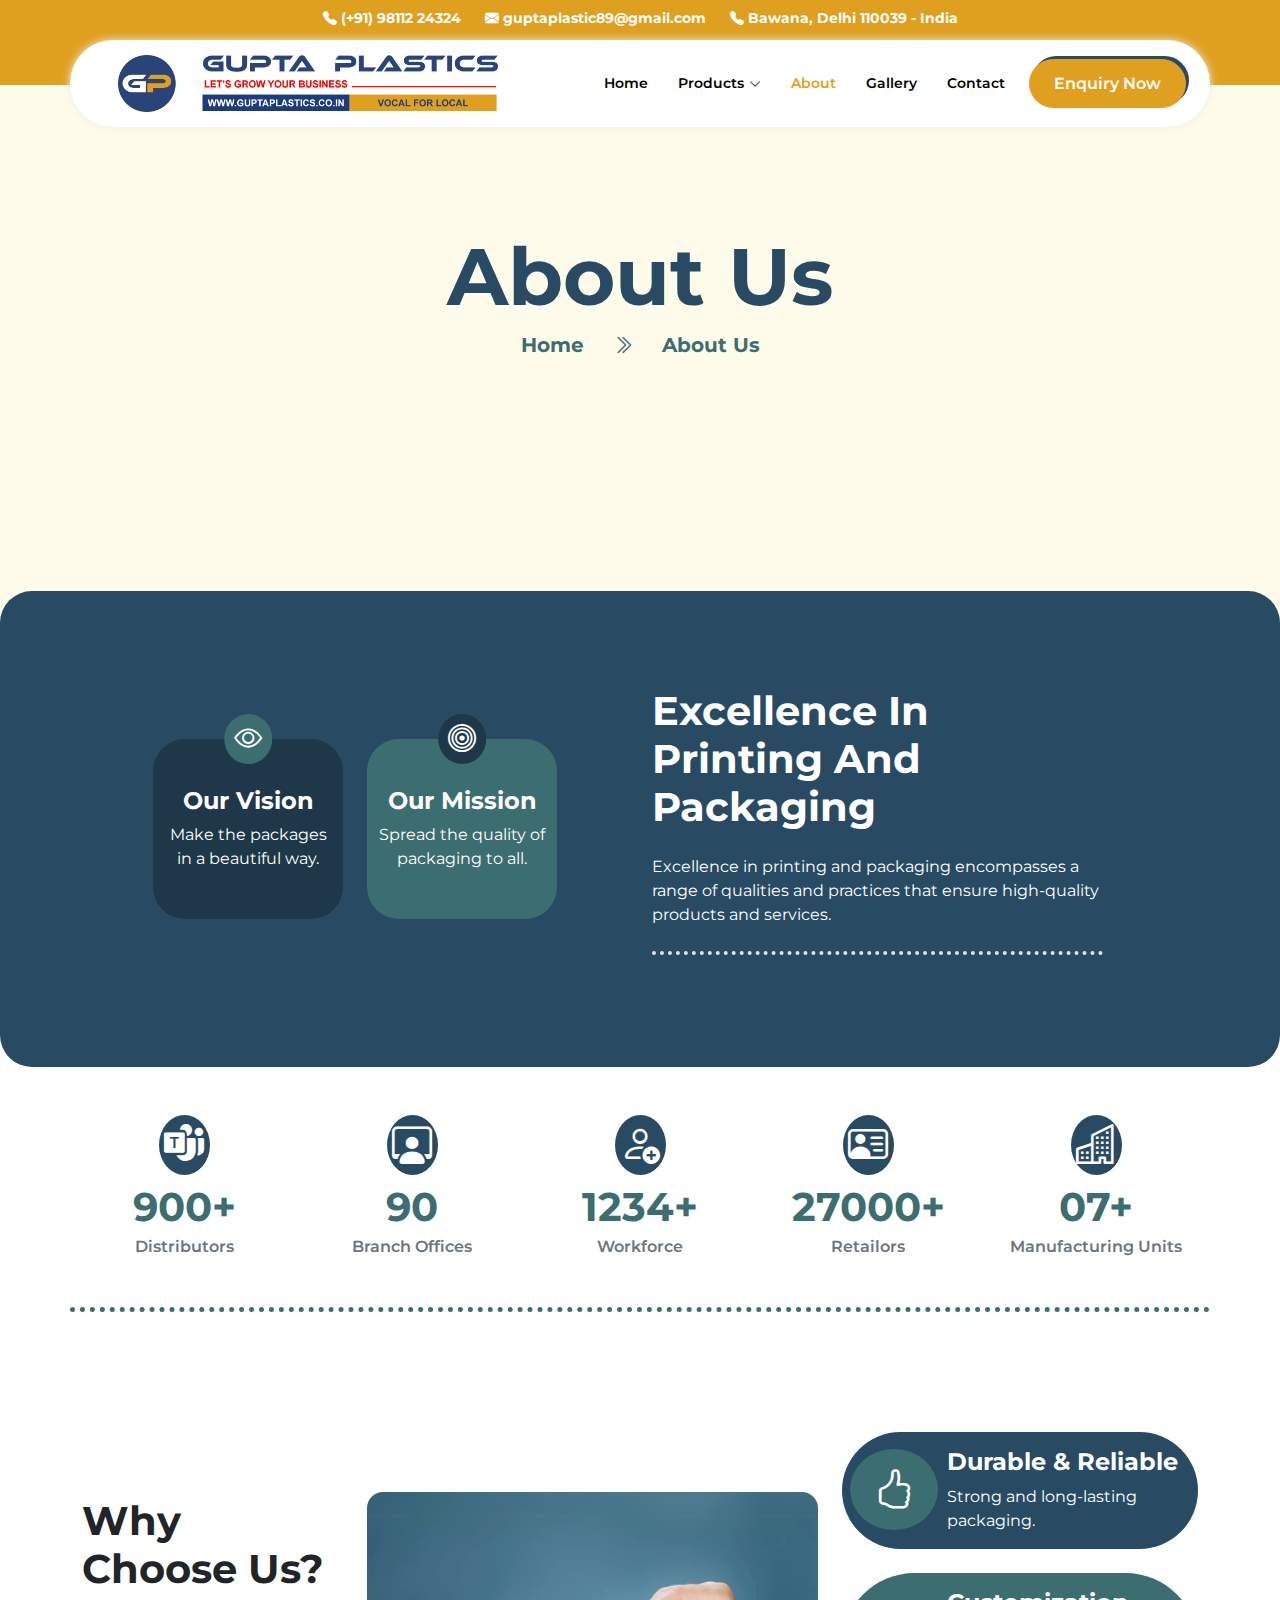
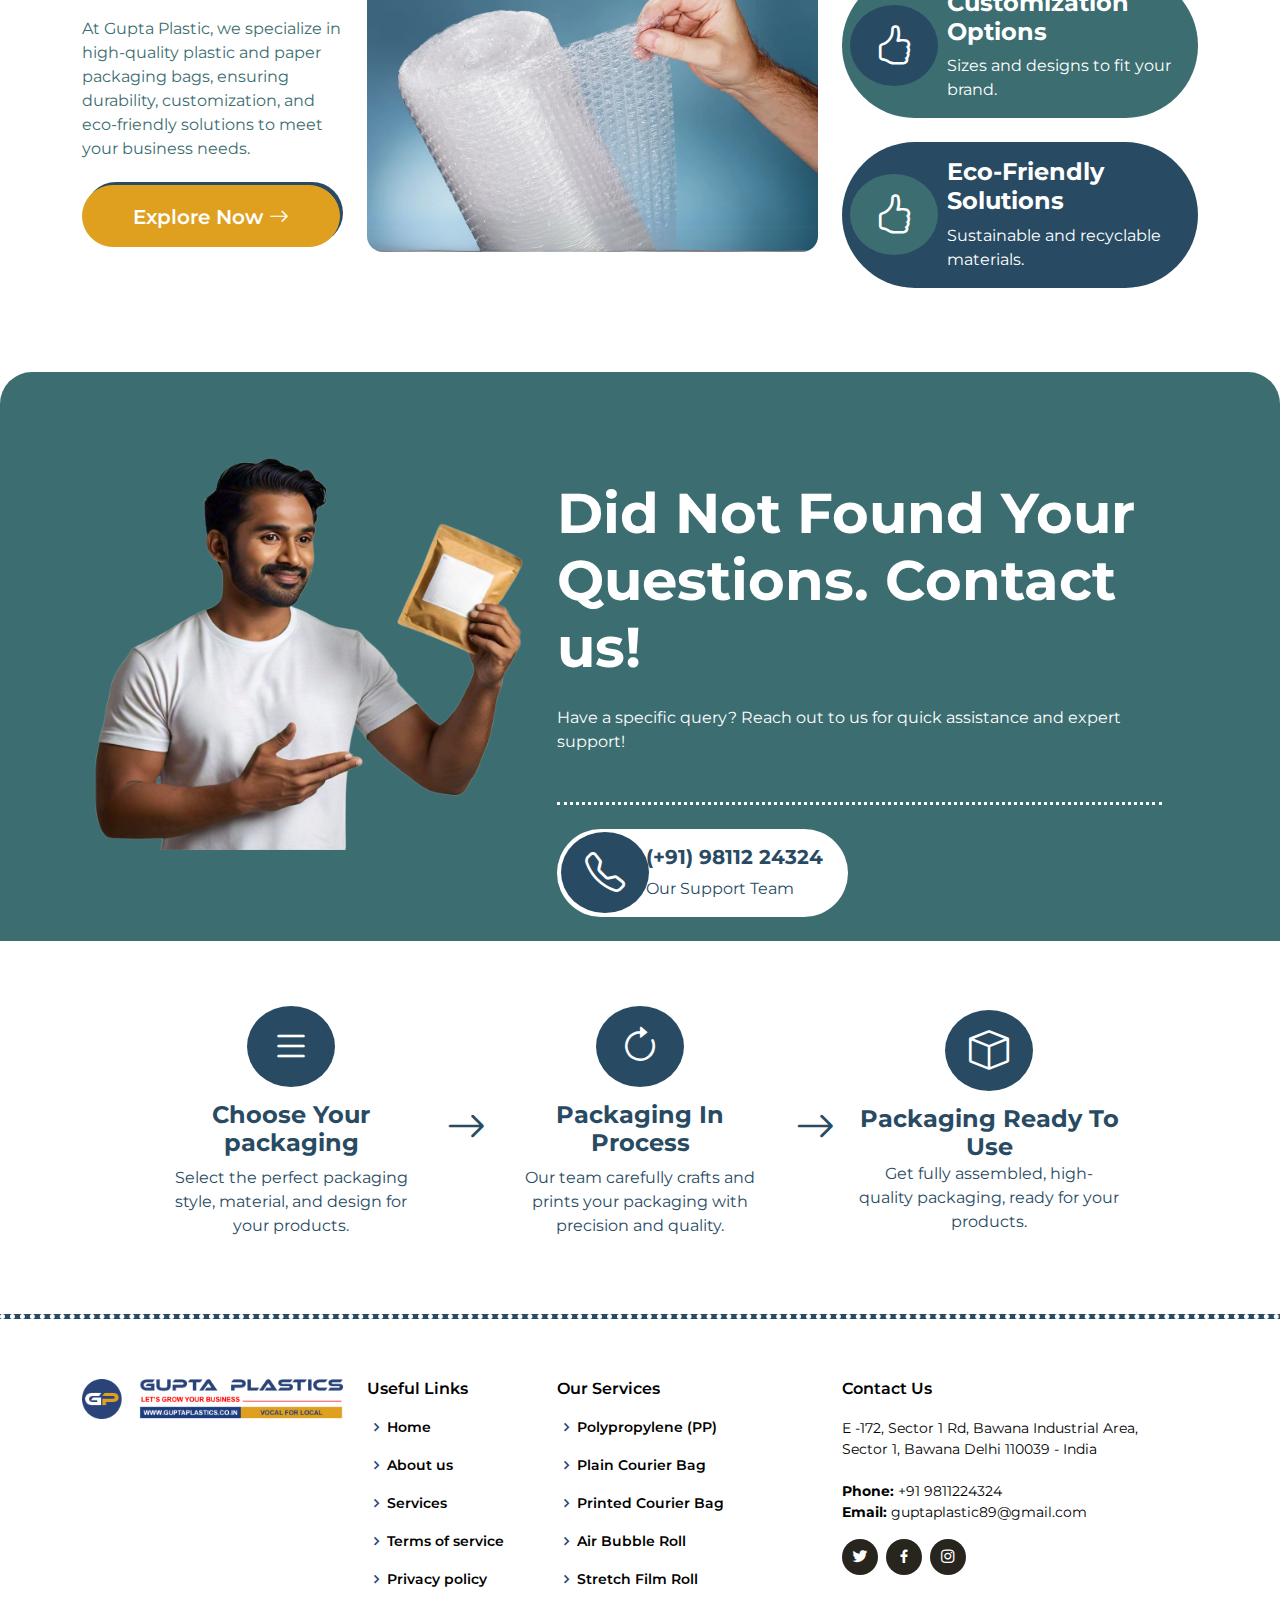
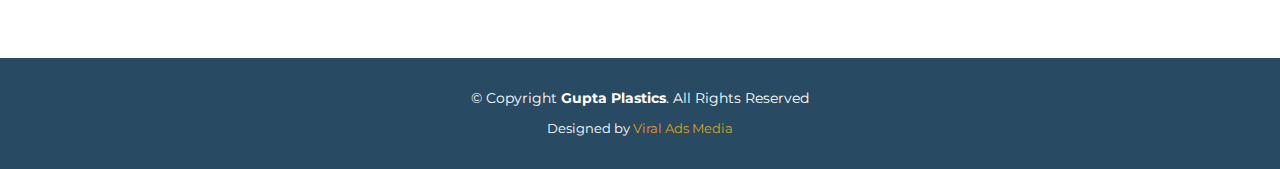
<file: about.html>
<!DOCTYPE html>
<html lang="en">

<head>
  <meta charset="utf-8">
  <meta content="width=device-width, initial-scale=1.0" name="viewport">

  <title>About - Gupta Plastics</title>
  <meta content="" name="description">
  <meta content="" name="keywords">

  <!-- Favicons -->
  <link href="assets/img/logo.png" rel="icon">
  <link href="assets/img/logo.png" rel="apple-touch-icon">

  <!-- Google Fonts -->
  <link rel="preconnect" href="https://fonts.googleapis.com">
<link rel="preconnect" href="https://fonts.gstatic.com" crossorigin>
<link href="https://fonts.googleapis.com/css2?family=Montserrat:ital,wght@0,100..900;1,100..900&display=swap" rel="stylesheet">

  <!-- Vendor CSS Files -->
  <link href="assets/vendor/animate.css/animate.min.css" rel="stylesheet">
  <link href="assets/vendor/aos/aos.css" rel="stylesheet">
  <link href="assets/vendor/bootstrap/css/bootstrap.min.css" rel="stylesheet">
  <link href="assets/vendor/bootstrap-icons/bootstrap-icons.css" rel="stylesheet">
  <link href="assets/vendor/boxicons/css/boxicons.min.css" rel="stylesheet">
  <link href="assets/vendor/glightbox/css/glightbox.min.css" rel="stylesheet">
  <link href="assets/vendor/swiper/swiper-bundle.min.css" rel="stylesheet">

  <!-- Template Main CSS File -->
  <link href="assets/css/style.css" rel="stylesheet">
</head>

<body>

  <!-- ======= Top Bar ======= -->
  <div id="topbar" class="row bg-web- primary pt-2 pb-5 w-100 justify-content-center">
    <div class="col-auto text-white fw-bold"><i class="bi bi-telephone-fill"></i> (+91) 98112 24324</div>
    <div class="col-auto text-white fw-bold"><i class="bi bi-envelope-fill"></i> guptaplastic89@gmail.com</div>
    <div class="col-auto d-md-block d-none text-white fw-bold"><i class="bi bi-telephone-fill"></i> Bawana, Delhi 110039 - India</div>
  </div>

  <!-- ======= Header ======                                                                                                                                                                                                                                                                                                                                                                                                                                                                                                                                                                                                                                                                                                                                                                                                                                                                                                                                                                                                                                                                                                                                                                                                                                                                                                                                                                                                                                                                                                                                                                                                                      = -->
  <header id="header" class="position-absolute w-100 start-50 translate-middle-x rounded-pill align-items-center container">
    <div class=" d-flex align-items-center justify-content-between">

      <!-- <h1 class="logo me-auto me-lg-0"><a href="index.html">Logo</a></h1> -->
      <!-- Uncomment below if you prefer to use an image logo -->
      <div class="col-md-4 col-8">
        <a href="index.html" class="logo ps-md-5 ps-3"><img src="assets/img/logo.png" alt="" class="img-fluid w-100"></a>
      </div>

      <nav id="navbar" class="navbar ms-auto">
        <ul>
          <li><a class="fw-semibold nav-link scrollto " href="index.html">Home</a></li>
          <li class="dropdown"><a href="#" class="fw-semibold"><span>Products</span> <i class="bi bi-chevron-down"></i></a>
            <ul>
              <li><a class="fw-semibold" href="polypropylene.html">Polypropylene (PP)</a></li>
              <li class="dropdown"><a href="plan-courier-bag.html" class="fw-semibold"><span>Plan Courier Bag</span> 
                <!-- <i class="bi bi-chevron-right"></i> -->
              </a>
                <!-- <ul>
                  <li><a class="fw-semibold" href="#">Linear Low Density Polypropylene (LLDPE)</a></li>
                  <li><a class="fw-semibold" href="#">Plan Courier Bag</a></li>
                  <li><a class="fw-semibold" href="#">Printed Courier Bag</a></li>
                </ul> -->
              </li>
              <li><a class="fw-semibold" href="high-density-polythene.html">High Density Polythene (HDPE)</a></li>
              <li><a class="fw-semibold" href="three-layer-polyster-pouches.html">3 Layer Polyster Pouches</a></li>
              <li><a class="fw-semibold" href="two-layer-polyster-pouches.html">2 Layer Polyster Pouches</a></li>
              <li><a class="fw-semibold" href="stretch-film.html">Stretch Film</a></li>
              <li><a class="fw-semibold" href="bopp.html">Biaxially Oriented Polyropylene (BOPP)</a></li>
              <li><a class="fw-semibold" href="bopp-bag.html">BOPP Bag</a></li>
              <li><a class="fw-semibold" href="ldpe-bag.html">LDPE Bag</a></li>
              <li><a class="fw-semibold" href="air-bubble-roll.html">Air Bubble Roll</a></li>
              <li><a class="fw-semibold" href="stretch-film -roll.html">Stretch Film Roll</a></li>
              <li><a class="fw-semibold" href="pp-bag.html">PP Bag</a></li>
              <li><a class="fw-semibold" href="polyster-pouches.html">Polyster Pouches</a></li>
              <li><a class="fw-semibold" href="bubble-pouches.html">Bubble Pouches</a></li>
              <li><a class="fw-semibold" href="courier-bag.html">Courier Bag</a></li> 
            </ul>
          </li>
          <li><a class="fw-semibold nav-link scrollto active" href="about.html">About</a></li>
          <!-- <li><a class="fw-semibold nav-link scrollto" href="updates.html">Latest Updates</a></li> -->
          <li><a class="fw-semibold nav-link scrollto" href="gallery.html">Gallery</a></li>
          <li><a class="fw-semibold nav-link scrollto" href="contact.html">Contact</a></li>
        </ul>
        <i class="bi bi-list mobile-nav-toggle me-3"></i>
      </nav><!-- .navbar -->
      <a class="btn-web d-md-block d-none py-3 px-4 mx-4 text-white" href="https://api.whatsapp.com/send/?phone=9811224324&text&type=phone_number&app_absent=0">Enquiry Now</a>

    </div>
  </header><!-- End Header -->


  <!-- About section -->
  <section class="breadcrumb py-5">
      <div class="container py-5">
        <div class="row gy-3">
          <div class="col-12 py-5 text-center">
            <h1 class="display-1 fw-bolder text-web-tertiary">About Us</h1>
            <h5>
              <a href="index.html" class="px-md-4  px-1 text-web-theme fw-bold">Home</a>
              <i class="bi bi-chevron-double-right text-web-theme"></i>
              <a href="about.html" class="px-md-4 px-1 text-web-theme fw-bold">About Us</a>
            </h5>
          </div>
        </div>
      </div>
  </section>

  <!-- our vision section -->
  <section class="vision py-5 rounded-5 bg-web-tertiary">
    <div class="container py-md-5 py-4">
      <div class="row gy-3 align-items-center">
        <div class="col-md-6 order-lg-1 order-2">
          <div class="row gy-3 gap-md-4 gap-5 justify-content-center">
            <div class="col-md-4 col-10 rounded-5 card bg-opacity-25 border-0 text-center py-5">
              <i class="bi fs-3 text-white position-absolute start-50 bg-web-theme rounded-circle w-25 py-md-1 py-3  translate-middle top-0 bi-eye"></i>
              <h4 class="fw-bolder text-white">Our Vision</h4>
              <p class="mb-0 text-white">Make the packages in a beautiful way.</p>
            </div>
            <div class="col-md-4 col-10 rounded-5 card bg-web-theme border-0 text-center py-5">
              <i class="bi fs-3 text-white position-absolute start-50 bg-opacity-25 rounded-circle w-25 py-md-1 py-3 translate-middle top-0 bi-bullseye"></i>
              <h4 class="fw-bolder text-white">Our Mission</h4>
              <p class="mb-0 text-white">Spread the quality of packaging to all.</p>
            </div>
          </div>
        </div>
        <div class="col-md-5 order-lg-2 order-1 mb-md-0 mb-5">
          <h1 class="fw-bolder mb-md-4 mb-3 text-white">Excellence In Printing And Packaging</h2>
          <p style="border-bottom-style: dotted!important;" class="text-white border-bottom pb-4 border-4">Excellence in printing and packaging encompasses a range of qualities and practices that ensure high-quality products and services.</h2>
        </div>
      </div>
    </div>
  </section>

  <!-- precounter -->
   <section class="pt-5">
    <div class="container">
      <div class="row pb-5 gy-3 border-bottom dotted border-web-theme border-5 row-cols-md-5 row-cols-2">
        <div class="col">
          <div class="card text-center border-0">
            <i class="bi fs-1 mb-2 text-white py-md-0 py-2 bg-web-tertiary col-md-3 col-6 mx-auto rounded-circle bi-microsoft-teams"></i>
            <h1 class="card-title mb-1 fw-bolder text-web-theme">900+</h1>
            <p class="card-text text-secondary fw-semibold">Distributors</p>
          </div>
        </div>
        <div class="col">
          <div class="card text-center border-0">
            <i class="bi fs-1 mb-2 text-white py-md-0 py-2 bg-web-tertiary col-md-3 col-6 mx-auto rounded-circle bi-person-workspace"></i>
            <h1 class="card-title mb-1 fw-bolder text-web-theme">90</h1>
            <p class="card-text text-secondary fw-semibold">Branch Offices</p>
          </div>
        </div>
        <div class="col">
          <div class="card text-center border-0">
            <i class="bi fs-1 mb-2 text-white py-md-0 py-2 bg-web-tertiary col-md-3 col-6 mx-auto rounded-circle bi-person-add"></i>
            <h1 class="card-title mb-1 fw-bolder text-web-theme">1234+</h1>
            <p class="card-text text-secondary fw-semibold">Workforce</p>
          </div>
        </div>
        <div class="col">
          <div class="card text-center border-0">
            <i class="bi fs-1 mb-2 text-white py-md-0 py-2 bg-web-tertiary col-md-3 col-6 mx-auto rounded-circle bi-person-vcard"></i>
            <h1 class="card-title mb-1 fw-bolder text-web-theme">27000+</h1>
            <p class="card-text text-secondary fw-semibold">Retailors</p>
          </div>
        </div>
        <div class="col mx-auto">
          <div class="card text-center border-0">
            <i class="bi fs-1 mb-2 text-white py-md-0 py-2 bg-web-tertiary col-md-3 col-6 mx-auto rounded-circle bi-buildings"></i>
            <h1 class="card-title mb-1 fw-bolder text-web-theme">07+</h1>
            <p class="card-text text-secondary fw-semibold">Manufacturing Units</p>
          </div>
        </div>
      </div>
    </div>
   </section>

     <!-- why choose us section -->
     <section class="choose rounded-bottom">
      <div class="container">
        <div class="row gy-3 align-items-center">
          <div class="col-md-3">
            <h1 class="fw-bolder">Why <br> Choose Us?</h1>
            <p class="my-4 text-web-theme">At Gupta Plastic, we specialize in high-quality plastic and paper packaging bags, ensuring durability, customization, and eco-friendly solutions to meet your business needs.</p>
            <button class="btn-web fs-5 mb-md-0 mb-5"> Explore Now <i class="bi bi-arrow-right"></i></button>
          </div>
          <div class="col-md-5 mx-md-0 mx-2 position-relative  rounded-5">
            <img class="img-fluid w-100 rounded-4" src="assets/img/guptaabout.png" alt="img">
          </div>
          <div class="col-md-4 d-md-block d-none">
            <div class="card border-0 bg-web-tertiary rounded-pill mb-4">
              <div class="row g-0 align-items-center">
                <div class="col-md-3">
                  <i class="bi fs-1 py-3 ms-2 text-white px-4 rounded-circle bg-web-theme bi-hand-thumbs-up"></i>
                </div>
                <div class="col-md-9">
                  <div class="card-body text-white">
                    <h4 class="card-title fw-bolder">Durable & Reliable</h4>
                    <p class="card-text">
                      Strong and long-lasting packaging.
                    </p>
                  </div>
                </div>
              </div>
            </div>
            <div class="card border-0 bg-web-theme rounded-pill mb-4">
              <div class="row g-0 align-items-center">
                <div class="col-md-3">
                  <i class="bi fs-1 py-3 ms-2 text-white px-4 rounded-circle bg-web-tertiary bi-hand-thumbs-up"></i>
                </div>
                <div class="col-md-9">
                  <div class="card-body text-white">
                    <h4 class="card-title fw-bolder">Customization Options</h4>
                    <p class="card-text">
                      Sizes and designs to fit your brand.
                    </p>
                  </div>
                </div>
              </div>
            </div>
            <div class="card border-0 bg-web-tertiary rounded-pill mb-4">
              <div class="row g-0 align-items-center">
                <div class="col-md-3">
                  <i class="bi fs-1 py-3 ms-2 text-white px-4 rounded-circle bg-web-theme bi-hand-thumbs-up"></i>
                </div>
                <div class="col-md-9">
                  <div class="card-body text-white">
                    <h4 class="card-title fw-bolder">Eco-Friendly Solutions</h4>
                    <p class="card-text">
                      Sustainable and recyclable materials.
                    </p>
                  </div>
                </div>
              </div>
            </div>
          </div>
        </div>
      </div>
     </section>
     <!-- End choose us section -->

   <section class="cta bg-web-theme rounded-top-5 pb-0">
    <div class="container">
      <div class="row gy-3">
        <div class="col-md-5 order-lg-1 order-2">
          <img class="img-fluid" src="assets/img/0. Gupta Plastic.png" alt="">
        </div>
        <div class="pe-5 col-md-7 order-lg-2 order-1 text-white pt-md-5">
          <h2 class="fw-bolder mb-md-4 mb-3 display-4">Did Not Found Your Questions. Contact us!</h2>
          <p class="dotted pb-md-5 pb-4">Have a specific query? Reach out to us for quick assistance and expert support!</h2>
          <div class="row mt-4 d-md-block d-none gy-3">
            <div class="col-md-6">
              <div class="card border-0 bg-web-white rounded-pill mb-4">
                <div class="row g-0 align-items-center">
                  <div class="col-md-3">
                    <i class="bi fs-1 py-3 ms-1 text-white px-4 rounded-circle bg-web-tertiary bi-telephone"></i>
                  </div>
                  <div class="col-md-9">
                    <div class="card-body text-web-tertiary">
                      <h5 class="card-title fw-bolder">(+91) 98112 24324</h5>
                      <p class="card-text">
                        Our Support Team
                      </p>
                    </div>
                  </div>
                </div>
              </div>
            </div>
          </div>
          </div>
      </div>
    </div>
   </section>

   <!-- Feature section -->
   <section>
      <div class="container">
        <div class="row gy-3 align-items-center"> 
          <div class="col-md-3 ms-auto">
            <div class="card bg-transparent border-0 text-center">
              <div class="card-body px-0 text-web-tertiary">
                <i class="bi bg-web-tertiary text-white rounded-circle px-4 py-3 fs-1 bi-list"></i>
                <h4 class="card-title fw-bolder mt-4">Choose Your packaging</h4>
                <p class="card-text">Select the perfect packaging style, material, and design for your products.</p>
              </div>
            </div>
          </div>
          <div class="col-md-auto">
            <i class="bi bi-arrow-right fs-1 text-web-tertiary"></i>
          </div>
          <div class="col-md-3">
            <div class="card bg-transparent border-0 text-center">
              <div class="card-body px-0 text-web-tertiary">
                <i class="bi bg-web-tertiary text-white rounded-circle px-4 py-3 fs-1 bi-arrow-clockwise"></i>
                <h4 class="card-title fw-bolder mt-4">Packaging In Process</h4>
                <p class="card-text">Our team carefully crafts and prints your packaging with precision and quality.</p>
              </div>
            </div>
          </div>
          <div class="col-md-auto">
            <i class="bi bi-arrow-right fs-1 text-web-tertiary"></i>
          </div>
          <div class="col-md-3 me-auto">
            <div class="  bg-transparent border-0 text-center">
              <div class="card-body px-0 text-web-tertiary">
                <i class="bi bg-web-tertiary text-white rounded-circle px-4 py-3 fs-1 bi-box"></i>
                <h4 class="card-title fw-bolder mt-4">Packaging Ready To Use</h4>
                <p class="card-text">Get fully assembled, high-quality packaging, ready for your products.</p>
              </div>
            </div>
          </div>
        </div>
      </div>
   </section>
  <!-- ======= Footer ======= -->
  <footer id="footer">
    <div class="footer-top">
      <div class="container">
        <div class="row">

          <div class="col-lg-3 col-md-6">
            <div class="footer-info">
              <img src="assets/img/logo.png" class="img-fluid" alt="">
              
            </div>
          </div>

          <div class="col-lg-2 col-md-6 footer-links">
            <h4>Useful Links</h4>
            <ul>
              <li><i class="bx bx-chevron-right"></i> <a href="#">Home</a></li>
              <li><i class="bx bx-chevron-right"></i> <a href="#">About us</a></li>
              <li><i class="bx bx-chevron-right"></i> <a href="#">Services</a></li>
              <li><i class="bx bx-chevron-right"></i> <a href="#">Terms of service</a></li>
              <li><i class="bx bx-chevron-right"></i> <a href="#">Privacy policy</a></li>
            </ul>
          </div>

          <div class="col-lg-3 col-md-6 footer-links">
            <h4>Our Services</h4>
            <ul>
              <li><i class="bx bx-chevron-right"></i> <a href="#">Polypropylene (PP)</a></li>
              <li><i class="bx bx-chevron-right"></i> <a href="#">Plain Courier Bag</a></li>
              <li><i class="bx bx-chevron-right"></i> <a href="#">Printed Courier Bag</a></li>
              <li><i class="bx bx-chevron-right"></i> <a href="#">Air Bubble Roll</a></li>
              <li><i class="bx bx-chevron-right"></i> <a href="#"> Stretch Film Roll</a></li>
            </ul>
          </div>

          <div class="col-lg-4 col-md-6 footer-newsletter">
            <h4>Contact Us</h4>
            <p class="text-black">
              
              E -172, Sector 1 Rd, Bawana Industrial Area,<br> Sector 1, Bawana Delhi 110039 - India<br><br>
              <strong>Phone:</strong> +91 9811224324<br>
              <strong>Email:</strong> guptaplastic89@gmail.com<br>
            </p>
            <div class="social-links mt-3">
              <a href="#" class="twitter"><i class="bx bxl-twitter"></i></a>
              <a href="#" class="facebook"><i class="bx bxl-facebook"></i></a>
              <a href="#" class="instagram"><i class="bx bxl-instagram"></i></a>
              <!-- <a href="#" class="google-plus"><i class="bx bxl-skype"></i></a>
              <a href="#" class="linkedin"><i class="bx bxl-linkedin"></i></a> -->
            </div>

          </div>

        </div>
      </div>
    </div>

    <div class="container">
      <div class="copyright">
        &copy; Copyright <strong><span>Gupta Plastics</span></strong>. All Rights Reserved
      </div>
      <div class="credits">
        Designed by <a href="https://viraladsmedia.com/">Viral Ads Media </a>
      </div>
    </div>
  </footer>
  <!-- End Footer -->

  <div id="preloader"></div>
  <a href="#" class="back-to-top d-flex align-items-center justify-content-center"><i class="bi bi-arrow-up-short"></i></a>

  <!-- Vendor JS Files -->
  <script src="assets/vendor/aos/aos.js"></script>
  <script src="assets/vendor/bootstrap/js/bootstrap.bundle.min.js"></script>
  <script src="assets/vendor/glightbox/js/glightbox.min.js"></script>
  <script src="assets/vendor/isotope-layout/isotope.pkgd.min.js"></script>
  <script src="assets/vendor/swiper/swiper-bundle.min.js"></script>
  <script src="assets/vendor/php-email-form/validate.js"></script>

  <!-- Template Main JS File -->
  <script src="assets/js/main.js"></script>

</body>

</html>
</file>
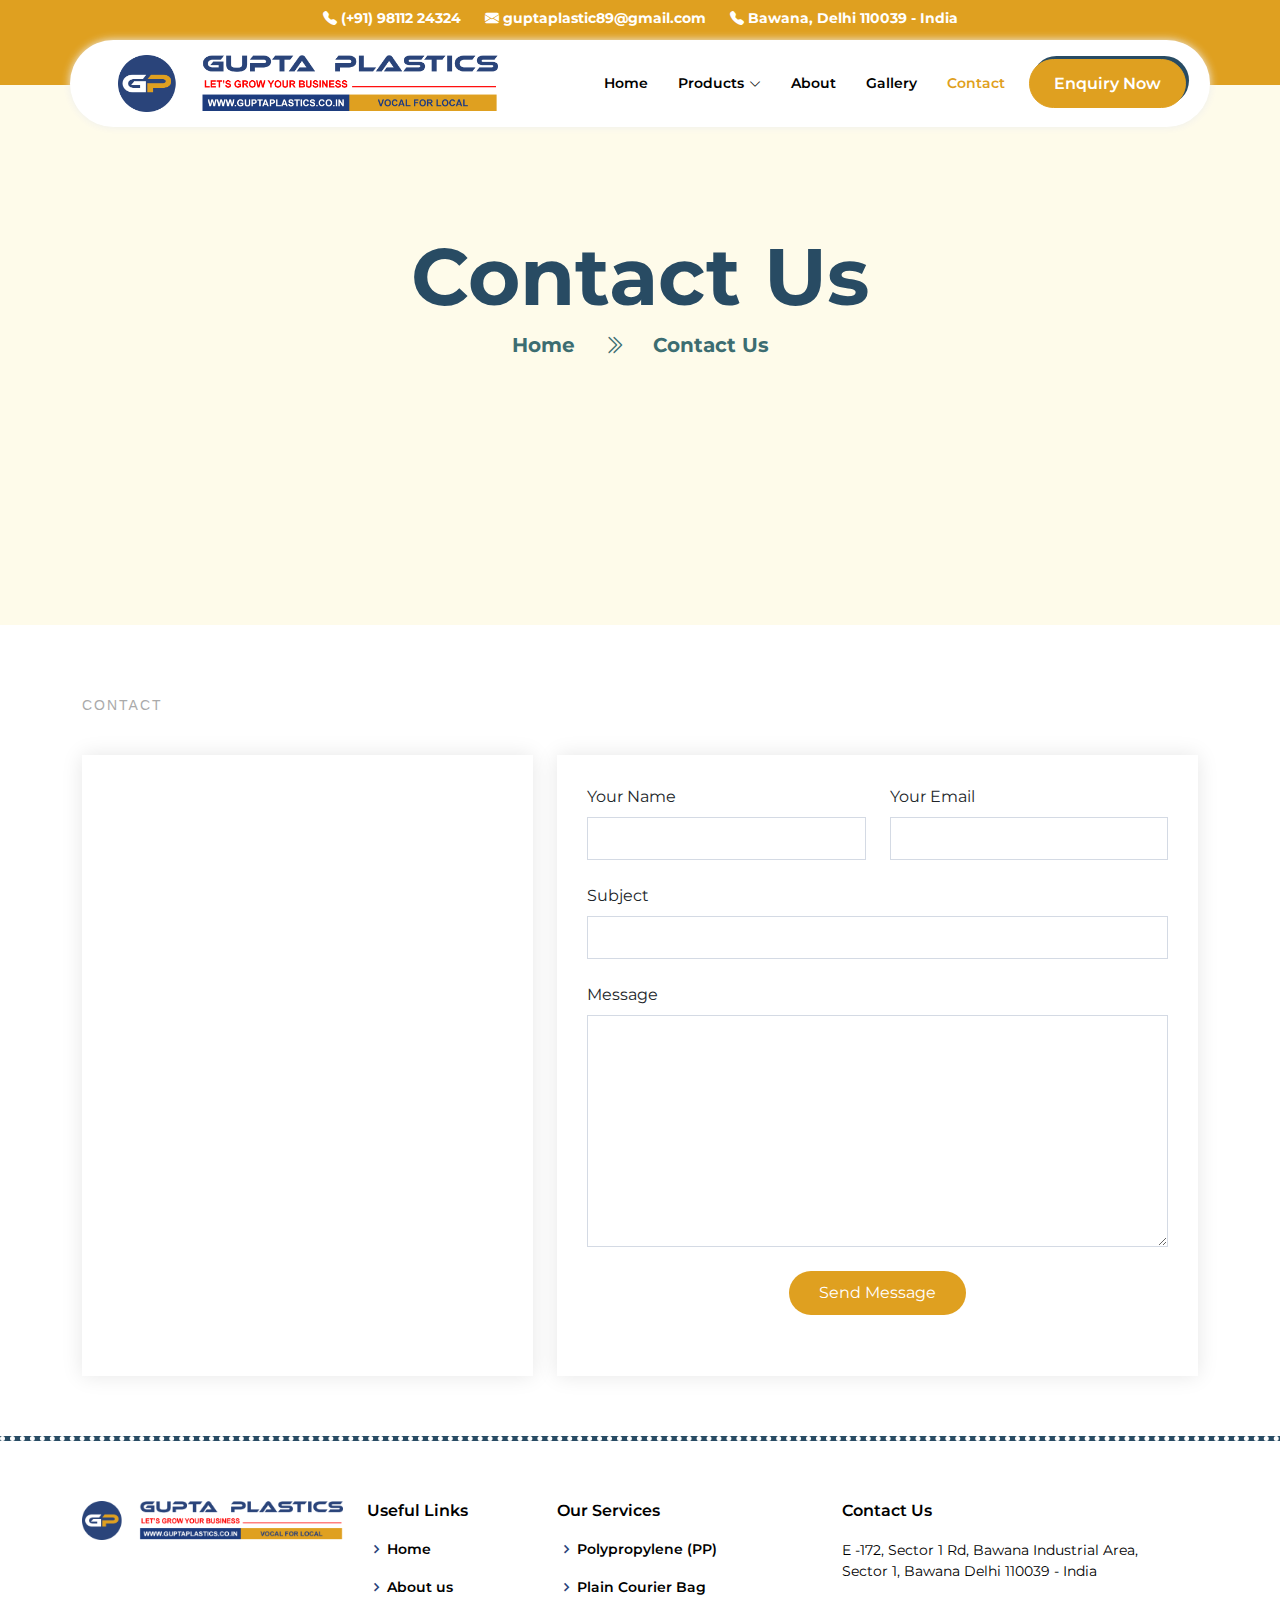
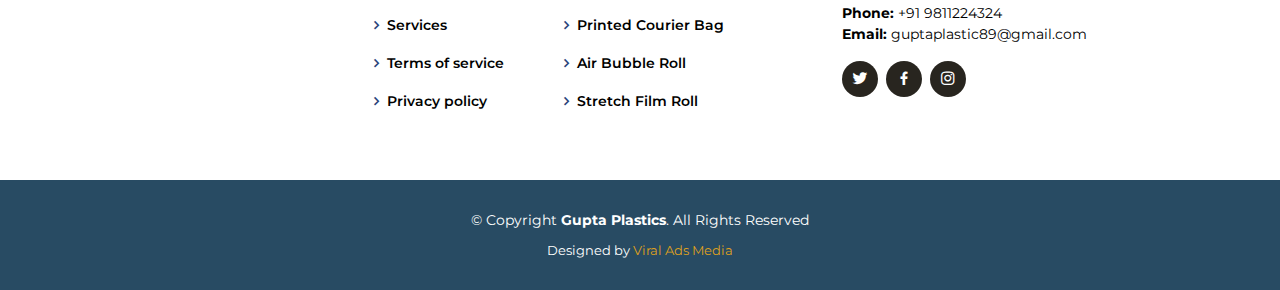
<file: contact.html>
<!DOCTYPE html>
<html lang="en">

<head>
  <meta charset="utf-8">
  <meta content="width=device-width, initial-scale=1.0" name="viewport">

  <title>Contact - Gupta Plastics</title>
  <meta content="" name="description">
  <meta content="" name="keywords">

  <!-- Favicons -->
  <link href="assets/img/logo.png" rel="icon">
  <link href="assets/img/logo.png" rel="apple-touch-icon">

  <!-- Google Fonts -->
  <link rel="preconnect" href="https://fonts.googleapis.com">
<link rel="preconnect" href="https://fonts.gstatic.com" crossorigin>
<link href="https://fonts.googleapis.com/css2?family=Montserrat:ital,wght@0,100..900;1,100..900&display=swap" rel="stylesheet">

  <!-- Vendor CSS Files -->
  <link href="assets/vendor/animate.css/animate.min.css" rel="stylesheet">
  <link href="assets/vendor/aos/aos.css" rel="stylesheet">
  <link href="assets/vendor/bootstrap/css/bootstrap.min.css" rel="stylesheet">
  <link href="assets/vendor/bootstrap-icons/bootstrap-icons.css" rel="stylesheet">
  <link href="assets/vendor/boxicons/css/boxicons.min.css" rel="stylesheet">
  <link href="assets/vendor/glightbox/css/glightbox.min.css" rel="stylesheet">
  <link href="assets/vendor/swiper/swiper-bundle.min.css" rel="stylesheet">

  <!-- Template Main CSS File -->
  <link href="assets/css/style.css" rel="stylesheet">
</head>

<body>

  <!-- ======= Top Bar ======= -->
  <div id="topbar" class="row bg-web- primary pt-2 pb-5 w-100 justify-content-center">
    <div class="col-auto text-white fw-bold"><i class="bi bi-telephone-fill"></i> (+91) 98112 24324</div>
    <div class="col-auto text-white fw-bold"><i class="bi bi-envelope-fill"></i> guptaplastic89@gmail.com</div>
    <div class="col-auto d-md-block d-none text-white fw-bold"><i class="bi bi-telephone-fill"></i> Bawana, Delhi 110039 - India</div>
  </div>

  <!-- ======= Header ======                                                                                                                                                                                                                                                                                                                                                                                                                                                                                                                                                                                                                                                                                                                                                                                                                                                                                                                                                                                                                                                                                                                                                                                                                                                                                                                                                                                                                                                                                                                                                                                                                      = -->
  <header id="header" class="position-absolute w-100 start-50 translate-middle-x rounded-pill align-items-center container">
    <div class=" d-flex align-items-center justify-content-between">

      <!-- <h1 class="logo me-auto me-lg-0"><a href="index.html">Logo</a></h1> -->
      <!-- Uncomment below if you prefer to use an image logo -->
      <div class="col-md-4 col-8">
        <a href="index.html" class="logo ps-md-5 ps-3"><img src="assets/img/logo.png" alt="" class="img-fluid w-100"></a>
      </div>

      <nav id="navbar" class="navbar ms-auto">
        <ul>
          <li><a class="fw-semibold nav-link scrollto " href="index.html">Home</a></li>
          <li class="dropdown"><a href="#" class="fw-semibold"><span>Products</span> <i class="bi bi-chevron-down"></i></a>
            <ul>
              <li><a class="fw-semibold" href="polypropylene.html">Polypropylene (PP)</a></li>
              <li class="dropdown"><a href="plan-courier-bag.html" class="fw-semibold"><span>Plan Courier Bag</span> 
                <!-- <i class="bi bi-chevron-right"></i> -->
              </a>
                <!-- <ul>
                  <li><a class="fw-semibold" href="#">Linear Low Density Polypropylene (LLDPE)</a></li>
                  <li><a class="fw-semibold" href="#">Plan Courier Bag</a></li>
                  <li><a class="fw-semibold" href="#">Printed Courier Bag</a></li>
                </ul> -->
              </li>
              <li><a class="fw-semibold" href="high-density-polythene.html">High Density Polythene (HDPE)</a></li>
              <li><a class="fw-semibold" href="three-layer-polyster-pouches.html">3 Layer Polyster Pouches</a></li>
              <li><a class="fw-semibold" href="two-layer-polyster-pouches.html">2 Layer Polyster Pouches</a></li>
              <li><a class="fw-semibold" href="stretch-film.html">Stretch Film</a></li>
              <li><a class="fw-semibold" href="bopp.html">Biaxially Oriented Polyropylene (BOPP)</a></li>
              <li><a class="fw-semibold" href="bopp-bag.html">BOPP Bag</a></li>
              <li><a class="fw-semibold" href="ldpe-bag.html">LDPE Bag</a></li>
              <li><a class="fw-semibold" href="air-bubble-roll.html">Air Bubble Roll</a></li>
              <li><a class="fw-semibold" href="stretch-film -roll.html">Stretch Film Roll</a></li>
              <li><a class="fw-semibold" href="pp-bag.html">PP Bag</a></li>
              <li><a class="fw-semibold" href="polyster-pouches.html">Polyster Pouches</a></li>
              <li><a class="fw-semibold" href="bubble-pouches.html">Bubble Pouches</a></li>
              <li><a class="fw-semibold" href="courier-bag.html">Courier Bag</a></li> 
            </ul>
          </li>
          <li><a class="fw-semibold nav-link scrollto" href="about.html">About</a></li>
          <!-- <li><a class="fw-semibold nav-link scrollto" href="updates.html">Latest Updates</a></li> -->
          <li><a class="fw-semibold nav-link scrollto" href="gallery.html">Gallery</a></li>
          <li><a class="fw-semibold nav-link scrollto active" href="contact.html">Contact</a></li>
        </ul>
        <i class="bi bi-list mobile-nav-toggle me-3"></i>
      </nav><!-- .navbar -->
      <a class="btn-web d-md-block d-none py-3 px-4 mx-4 text-white" href="https://api.whatsapp.com/send/?phone=9811224324&text&type=phone_number&app_absent=0">Enquiry Now</a>

    </div>
  </header><!-- End Header -->
  <section class="breadcrumb py-5">
      <div class="container py-5">
        <div class="row gy-3">
          <div class="col-12 py-5 text-center">
            <h1 class="display-1 fw-bolder text-web-tertiary">Contact Us</h1>
            <h5>
              <a href="index.html" class="px-md-4 px-1 text-web-theme fw-bold">Home</a>
              <i class="bi bi-chevron-double-right text-web-theme"></i>
              <a href="contact.html" class="px-md-4 px-1 text-web-theme fw-bold">Contact Us</a>
            </h5>
          </div>
        </div>
      </div>
  </section>
  <section id="contact" class="contact section">

    <!-- Section Title -->
    <div class="container section-title" data-aos="fade-up">
      <h2>Contact</h2>
      <!-- <p>Necessitatibus eius consequatur ex aliquid fuga eum quidem sint consectetur velit</p> -->
    </div><!-- End Section Title -->

    <div class="container" data-aos="fade-up" data-aos-delay="100">

      <div class="row gy-4">

        <div class="col-lg-5">

          <div class="info-wrap">
            <div class="info-item d-flex" data-aos="fade-up" data-aos-delay="200">
              <i class="bi bi-geo-alt flex-shrink-0"></i>
              <div>
                <h3>Address</h3>
                <p>E -172, Sector 1 Rd, Bawana Industrial Area,
                  Sector 1, Bawana Delhi 110039 - India</p>
              </div>
            </div><!-- End Info Item -->

            <div class="info-item d-flex" data-aos="fade-up" data-aos-delay="300">
              <i class="bi bi-telephone flex-shrink-0"></i>
              <div>
                <h3>Call Us</h3>
                <p>+91 9811224324</p>
              </div>
            </div><!-- End Info Item -->

            <div class="info-item d-flex" data-aos="fade-up" data-aos-delay="400">
              <i class="bi bi-envelope flex-shrink-0"></i>
              <div>
                <h3>Email Us</h3>
                <p><a href="#" class="__cf_email__">guptaplastic89@gmail.com</a></p>
              </div>
            </div><!-- End Info Item -->

            <iframe src="https://www.google.com/maps/embed?pb=!1m18!1m12!1m3!1d6993.210810270272!2d77.03502569357907!3d28.791027499999995!2m3!1f0!2f0!3f0!3m2!1i1024!2i768!4f13.1!3m3!1m2!1s0x390da9ebaebb5f63%3A0x4a95be72c63c81d8!2sGUPTA%20PLASTICS!5e0!3m2!1sen!2sin!4v1735632910389!5m2!1sen!2sin" frameborder="0" style="border:0; width: 100%; height: 270px;" allowfullscreen="" loading="lazy" referrerpolicy="no-referrer-when-downgrade"></iframe>
          </div>
        </div>

        <div class="col-lg-7">
          <form action="forms/contact.php" method="post" class="php-email-form" data-aos="fade-up" data-aos-delay="200">
            <div class="row gy-4">

              <div class="col-md-6">
                <label for="name-field" class="pb-2">Your Name</label>
                <input type="text" name="name" id="name-field" class="form-control" required="">
              </div>

              <div class="col-md-6">
                <label for="email-field" class="pb-2">Your Email</label>
                <input type="email" class="form-control" name="email" id="email-field" required="">
              </div>

              <div class="col-md-12">
                <label for="subject-field" class="pb-2">Subject</label>
                <input type="text" class="form-control" name="subject" id="subject-field" required="">
              </div>

              <div class="col-md-12">
                <label for="message-field" class="pb-2">Message</label>
                <textarea class="form-control" name="message" rows="10" id="message-field" required=""></textarea>
              </div>

              <div class="col-md-12 text-center">
                
                <button type="submit" class="btn btn-dark">Send Message</button>
              </div>

            </div>
          </form>
        </div><!-- End Contact Form -->

      </div>

    </div>

  </section><!-- /Contact Section -->
  <footer id="footer">
    <div class="footer-top">
      <div class="container">
        <div class="row">

          <div class="col-lg-3 col-md-6">
            <div class="footer-info">
              <img src="assets/img/logo.png" class="img-fluid" alt="">
              
            </div>
          </div>

          <div class="col-lg-2 col-md-6 footer-links">
            <h4>Useful Links</h4>
            <ul>
              <li><i class="bx bx-chevron-right"></i> <a href="#">Home</a></li>
              <li><i class="bx bx-chevron-right"></i> <a href="#">About us</a></li>
              <li><i class="bx bx-chevron-right"></i> <a href="#">Services</a></li>
              <li><i class="bx bx-chevron-right"></i> <a href="#">Terms of service</a></li>
              <li><i class="bx bx-chevron-right"></i> <a href="#">Privacy policy</a></li>
            </ul>
          </div>

          <div class="col-lg-3 col-md-6 footer-links">
            <h4>Our Services</h4>
            <ul>
              <li><i class="bx bx-chevron-right"></i> <a href="#">Polypropylene (PP)</a></li>
              <li><i class="bx bx-chevron-right"></i> <a href="#">Plain Courier Bag</a></li>
              <li><i class="bx bx-chevron-right"></i> <a href="#">Printed Courier Bag</a></li>
              <li><i class="bx bx-chevron-right"></i> <a href="#">Air Bubble Roll</a></li>
              <li><i class="bx bx-chevron-right"></i> <a href="#"> Stretch Film Roll</a></li>
            </ul>
          </div>

          <div class="col-lg-4 col-md-6 footer-newsletter">
            <h4>Contact Us</h4>
            <p class="text-black">
              
              E -172, Sector 1 Rd, Bawana Industrial Area,<br> Sector 1, Bawana Delhi 110039 - India<br><br>
              <strong>Phone:</strong> +91 9811224324<br>
              <strong>Email:</strong> guptaplastic89@gmail.com<br>
            </p>
            <div class="social-links mt-3">
              <a href="#" class="twitter"><i class="bx bxl-twitter"></i></a>
              <a href="#" class="facebook"><i class="bx bxl-facebook"></i></a>
              <a href="#" class="instagram"><i class="bx bxl-instagram"></i></a>
            </div>

          </div>

        </div>
      </div>
    </div>

    <div class="container">
      <div class="copyright">
        &copy; Copyright <strong><span>Gupta Plastics</span></strong>. All Rights Reserved
      </div>
      <div class="credits">
        Designed by <a href="https://viraladsmedia.com/">Viral Ads Media </a>
      </div>
    </div>
  </footer>
  <!-- End Footer -->

  <div id="preloader"></div>
  <a href="#" class="back-to-top d-flex align-items-center justify-content-center"><i class="bi bi-arrow-up-short"></i></a>

  <!-- Vendor JS Files -->
  <script src="assets/vendor/aos/aos.js"></script>
  <script src="assets/vendor/bootstrap/js/bootstrap.bundle.min.js"></script>
  <script src="assets/vendor/glightbox/js/glightbox.min.js"></script>
  <script src="assets/vendor/isotope-layout/isotope.pkgd.min.js"></script>
  <script src="assets/vendor/swiper/swiper-bundle.min.js"></script>
  <script src="assets/vendor/php-email-form/validate.js"></script>

  <!-- Template Main JS File -->
  <script src="assets/js/main.js"></script>

</body>

</html>
</file>
<file: assets/css/style.css>
/*--------------------------------------------------------------
# General
--------------------------------------------------------------*/
:root{
  --primary: #DFA020;
  --secondary: #2A447A;
  --tertiary: #284B63;
  --accent: #FF5C5C;
  --theme: #3C6D71;
}
::selection{
  background-color: var(--primary);
  color: #fff;
}
.bg-web-primary{
  background-color: var(--primary);
}
.bg-opacity-25{
  background-color: #1E384A;
}
.bg-web-secondary{
  background-color: var(--secondary);
}
.bg-web-tertiary{
  background-color: var(--tertiary);
}
.bg-web-theme{
  background-color: var(--theme);
}
.bg-web-accent{
  background-color: var(--accent);
}
.text-web-primary{
  color: var(--primary);
}
.text-web-theme{
  color: var(--theme);
}
.text-web-tertiary{
  color: var(--tertiary);
}
.text-web-secondary{
  color: var(--secondary);
}
.text-web-accent{
  color: var(--accent);
}
.dotted{
  border-bottom-style: dotted!important;
}
.border-web-primary{
  border-color: var(--primary)!important;
}
.border-web-theme{
  border-color: var(--theme)!important;
}
.border-web-tertiary{
  border-color: var(--tertiary)!important;
}
.border-web-secondary{
  border-color: var(--secondary)!important;
}
.border-web-accent{
  border-color: var(--accent)!important;
}
.btn-web{
  font-size: 1em;
  line-height: 15px;
  font-weight: 600;
  color: #fff;
  background: var(--primary);
  box-shadow: 3px -3px 0px 0px #284B63;
  border: 1px solid var(--primary);
  border-radius: 60px;
  padding: 20px 50px;
}
.btn-web:hover{
  transform: scale(1.1);
}
*{
  transition: .3s all ease-in-out;
}
body {
  overflow-x: hidden;
  font-family: "Montserrat", sans-serif;
}

a {
  color: var(--primary);
  text-decoration: none;
}

a:hover {
  color: var(--primary);
  text-decoration: none;
}

h1,
h2,
h3,
h4,
h5,
h6 {
  font-family: "Montserrat", sans-serif;
}
/*--------------------------------------------------------------
# Breadcrumb
--------------------------------------------------------------*/
.breadcrumb{
  height: 60vh;
  background-color: #FEFBEA;
}
/*--------------------------------------------------------------
# Preloader
--------------------------------------------------------------*/
#preloader {
  position: fixed;
  top: 0;
  left: 0;
  right: 0;
  bottom: 0;
  z-index: 9999;
  overflow: hidden;
  background: #1a1814;
}

#preloader:before {
  content: "";
  position: fixed;
  top: calc(50% - 30px);
  left: calc(50% - 30px);
  border: 6px solid #1a1814;
  border-top-color: var(--primary);
  border-bottom-color: var(--primary);
  border-radius: 50%;
  width: 60px;
  height: 60px;
  animation: animate-preloader 1s linear infinite;
}

@keyframes animate-preloader {
  0% {
    transform: rotate(0deg);
  }

  100% {
    transform: rotate(360deg);
  }
}

/*--------------------------------------------------------------
# Back to top button
--------------------------------------------------------------*/
.back-to-top {
  position: fixed;
  visibility: hidden;
  opacity: 0;
  right: 15px;
  bottom: 15px;
  z-index: 996;
  width: 44px;
  height: 44px;
  border-radius: 50px;
  transition: all 0.4s;
  border: 2px solid var(--primary);
}

.back-to-top i {
  font-size: 28px;
  color: var(--primary);
  line-height: 0;
}

.back-to-top:hover {
  background: var(--primary);
  color: #1a1814;
}

.back-to-top:hover i {
  color: #444444;
}

.back-to-top.active {
  visibility: visible;
  opacity: 1;
}

/*--------------------------------------------------------------
# Disable aos animation delay on mobile devices
--------------------------------------------------------------*/
@media screen and (max-width: 768px) {
  [data-aos-delay] {
    transition-delay: 0 !important;
  }
}

/*--------------------------------------------------------------
# Top Bar
--------------------------------------------------------------*/
#topbar {
  height: 85px;
  font-size: 14px;
  max-width: 100%;
  min-width: 100%; 
  margin-left: 0px;
  transition: all 0.5s;
  background-color: var(--primary);
}
/*--------------------------------------------------------------
# Header
--------------------------------------------------------------*/
#header {
  background: #fff;
  transition: all 0.5s;
  z-index: 997;
  padding: 15px 0;
  box-shadow: 0px 0 .5rem #eee;
  top: 40px;
}

#header.header-scrolled {
  top: 0;
  background: rgba(0, 0, 0, 0.85);
  border-bottom: 1px solid #37332a;
}

#header .logo {
  font-size: 28px;
  margin: 0;
  padding: 0;
  line-height: 1;
  font-weight: 300;
  letter-spacing: 1px;
  text-transform: uppercase;
  font-family: "Poppins", sans-serif;
}

#header .logo a {
  color: #fff;
}

#header .logo img {
  max-height: 80px;
}

/*--------------------------------------------------------------
# Book a table button Menu
--------------------------------------------------------------*/
.book-a-table-btn {
  margin: 0 0 0 15px;
  border: 2px solid var(--primary);
  color: #fff;
  border-radius: 50px;
  padding: 8px 25px;
  text-transform: uppercase;
  font-size: 13px;
  font-weight: 500;
  letter-spacing: 1px;
  transition: 0.3s;
}

.book-a-table-btn:hover {
  background: var(--primary);
  color: #fff;
}

@media (max-width: 992px) {
  .book-a-table-btn {
    margin: 0 15px 0 0;
    padding: 8px 20px;
  }
}

/*--------------------------------------------------------------
# Navigation Menu
--------------------------------------------------------------*/
/**
* Desktop Navigation 
*/
.navbar {
  padding: 0;
}

.navbar ul {
  margin: 0;
  padding: 0;
  display: flex;
  list-style: none;
  align-items: center;
}

.navbar li {
  position: relative;
}

.navbar a,
.navbar a:focus {
  display: flex;
  align-items: center;
  justify-content: space-between;
  padding: 10px 0 10px 30px;
  color: #000;
  white-space: nowrap;
  transition: 0.3s;
  font-size: 14px;
}

.navbar a i,
.navbar a:focus i {
  font-size: 12px;
  line-height: 0;
  margin-left: 5px;
}

.navbar a:hover,
.navbar .active,
.navbar .active:focus,
.navbar li:hover>a {
  color: var(--primary)!important;
}
.navbar .dropdown ul {
  display: block;
  position: absolute;
  left: 14px;
  top: calc(100% + 30px);
  margin: 0;
  padding: 10px 0;
  z-index: 999;
  opacity: 0;
  visibility: hidden;
  background: #fff;
  box-shadow: 0px 0px 30px rgba(127, 137, 161, 0.25);
  transition: 0.3s;
  border-radius: 4px;
}

.navbar .dropdown ul li {
  min-width: 200px;
}

.navbar .dropdown ul a {
  padding: 10px 20px;
  color: #444444;
}

.navbar .dropdown ul a i {
  font-size: 12px;
}

.navbar .dropdown ul a:hover,
.navbar .dropdown ul .active:hover,
.navbar .dropdown ul li:hover>a {
  color: var(--primary);
}

.navbar .dropdown:hover>ul {
  opacity: 1;
  top: 100%;
  visibility: visible;
}

.navbar .dropdown .dropdown ul {
  top: 0;
  left: calc(100% - 30px);
  visibility: hidden;
}

.navbar .dropdown .dropdown:hover>ul {
  opacity: 1;
  top: 0;
  left: 100%;
  visibility: visible;
}

@media (max-width: 1366px) {
  .navbar .dropdown .dropdown ul {
    left: -90%;
  }

  .navbar .dropdown .dropdown:hover>ul {
    left: -100%;
  }
}

/**
* Mobile Navigation 
*/
.mobile-nav-toggle {
  color: #000;
  font-size: 28px;
  cursor: pointer;
  display: none;
  line-height: 0;
  transition: 0.5s;
}

@media (max-width: 991px) {
  .mobile-nav-toggle {
    display: block;
  }

  .navbar ul {
    display: none;
  }
  .mobile-nav-toggle:active, .mobile-nav-toggle:focus-within, .mobile-nav-toggle:hover, .mobile-nav-toggle:focus{
    color: white!important;
  }
}

.navbar-mobile {
  position: fixed;
  top: 0;
  right: 0;
  left: 0;
  bottom: 0;
  background: rgba(0, 0, 0, 0.7);
  transition: 0.3s;
  z-index: 999;
}

.navbar-mobile .mobile-nav-toggle {
  position: absolute;
  top: 15px;
  right: 15px;
}

.navbar-mobile ul {
  display: block;
  position: absolute;
  top: 55px;
  right: 15px;
  bottom: 15px;
  left: 15px;
  padding: 10px 0;
  border-radius: 6px;
  background-color: #fff;
  transition: 0.3s;
}

.navbar-mobile a,
.navbar-mobile a:focus {
  padding: 10px 20px;
  font-size: 15px;
  color: #1a1814;
}

.navbar-mobile a:hover,
.navbar-mobile .active,
.navbar-mobile li:hover>a {
  color: var(--primary);
}

.navbar-mobile .getstarted,
.navbar-mobile .getstarted:focus {
  margin: 15px;
}

.navbar-mobile .dropdown ul {
  position: static;
  display: none;
  margin: 10px 20px;
  padding: 10px 0;
  z-index: 99;
  opacity: 1;
  visibility: visible;
  background: #fff;
  box-shadow: 0px 0px 30px rgba(127, 137, 161, 0.25);
}

.navbar-mobile .dropdown ul li {
  min-width: 200px;
}

.navbar-mobile .dropdown ul a {
  padding: 10px 20px;
}

.navbar-mobile .dropdown ul a i {
  font-size: 12px;
}

.navbar-mobile .dropdown ul a:hover,
.navbar-mobile .dropdown ul .active:hover,
.navbar-mobile .dropdown ul li:hover>a {
  color: var(--primary);
}

.navbar-mobile .dropdown>.dropdown-active {
  display: block;
}
@media only screen and (max-width: 692px) {
  .navbar-mobile ul{
    width: 100%;
    z-index: 999999;
    right: 0;
    height: 100vh;
    left: 0;
  }
  .navbar-mobile .dropdown ul{
    margin: 0;
    overflow-y: scroll;
    height: 40vh;
  }
  .navbar-mobile .dropdown ul li a{
    font-size: 12px;
  }
  .navbar-mobile .dropdown ul li ul{
    height: 100%;
  }
}
/*--------------------------------------------------------------
# Banner Section
--------------------------------------------------------------*/
.banner{
  position: relative;
  background-color: #FEFBEA;
  padding: 100px 100px 0 100px;
  height: 90vh;
}
.banner::before{
  content: "";
  position: absolute;
  top: 0;
  right: 0;
  background-color: var(--secondary);
  width: 20%;
  height: 100%;
  z-index: 0;
}
.banner h1 span{
  line-height: 1;
  letter-spacing: .3px;
}
.banner .bottle{
  position: absolute;
  top: 40%;
  left: 50%;
  width: 100%;
  height: auto;
  transform: translate(-50%, -50%);
}
.banner .liquid{
  position: absolute;
  bottom: 10%;
  left: 50%;
  width: 90%;
  height: 350px;
  transform: translate(-50%, 0%);
}
@media only screen and (max-width: 692px) {
  .banner{
    background-color: #FEFBEA;
    padding: 150px 10px 0 10px;
    height: 90vh;
  }
  .banner::before{
    width: 0;
  }
  .banner h1 span{
    font-size: 30px!important;
    line-height: .8;
    letter-spacing: .3px;
  }
  .banner .bottle{
    position: absolute;
    top: 40%;
    left: 50%;
    width: 100%;
    height: auto;
    transform: translate(-50%, -50%);
  }
  .banner .liquid{
    position: absolute;
    bottom: 0%;
    left: 50%;
    width: 70%;
    height: 150px;
    transform: translate(-50%, 60%);
  }
  #header{
    top: 60px                                                                                                                                                                                                                                                                                                                                                                                                                                                                                                                                                                                                                                                                                                                                                                                                                                                                                                                                                                                                                                                                                                                                                                                                                                                                                                                                                                                                                                                                                                                                                                                                                                                                                                                                                                                                                                                                                                                                                                                                                                                                                                                                                                                                                                                                                                                                                                                                                                                                                                                                                                                                                                                                                                                                                                                                                                                                                                                                                                                                                                                                                                                                                                                                                                                                                                                                                                                                                                                                                                                                                                                                                        
  }
}
/*--------------------------------------------------------------
# Sections General
--------------------------------------------------------------*/
section {
  padding: 60px 0;
  overflow: hidden;
}

.section-bg {
  background-color: #1a1814;
}

.section-title {
  padding-bottom: 40px;
}

.section-title h2 {
  font-size: 14px;
  font-weight: 500;
  padding: 0;
  line-height: 1px;
  margin: 0 0 5px 0;
  letter-spacing: 2px;
  text-transform: uppercase;
  color: #aaaaaa;
  font-family: "Poppins", sans-serif;
}

.section-title h2::after {
  content: "";
  width: 120px;
  height: 1px;
  display: inline-block;
  background: rgba(255, 255, 255, 0.2);
  margin: 4px 10px;
}

.section-title p {
  margin: 0;
  margin: 0;
  font-size: 36px;
  font-weight: 700;
  font-family: "Playfair Display", serif;
  color: var(--primary);
}

/*--------------------------------------------------------------
# Footer
--------------------------------------------------------------*/
#footer {
  border-top: 5px dotted white;
  background: var(--tertiary);
  padding: 0 0 30px 0;
  color: #fff;
  font-size: 14px;
}

#footer .footer-top {
  background: white;
  padding: 60px 0 30px 0;
}

#footer .footer-top .footer-info {
  margin-bottom: 30px;
}

#footer .footer-top .footer-info h3 {
  font-size: 24px;
  margin: 0 0 20px 0;
  padding: 2px 0 2px 0;
  line-height: 1;
  font-weight: 300;
  text-transform: uppercase;
  font-family: "Poppins", sans-serif;
}

#footer .footer-top .footer-info p {
  font-size: 14px;
  line-height: 24px;
  margin-bottom: 0;
  font-family: "Playfair Display", serif;
  color: #000;
}

#footer .footer-top .social-links a {
  font-size: 18px;
  display: inline-block;
  background: #28251f;
  color: #fff;
  line-height: 1;
  padding: 8px 0;
  margin-right: 4px;
  border-radius: 50%;
  text-align: center;
  width: 36px;
  height: 36px;
  transition: 0.3s;
}

#footer .footer-top .social-links a:hover {
  background: var(--secondary);
  color: #000;
  text-decoration: none;
}

#footer .footer-top h4 {
  font-size: 16px;
  font-weight: 600;
  color: #000;
  position: relative;
  padding-bottom: 12px;
}

#footer .footer-top .footer-links {
  margin-bottom: 30px;
}

#footer .footer-top .footer-links ul {
  list-style: none;
  padding: 0;
  margin: 0;
}

#footer .footer-top .footer-links ul i {
  padding-right: 2px;
  color: var(--secondary);
  font-size: 18px;
  line-height: 1;
}

#footer .footer-top .footer-links ul li {
  padding: 10px 0;
  display: flex;
  align-items: center;
}

#footer .footer-top .footer-links ul li:first-child {
  padding-top: 0;
}

#footer .footer-top .footer-links ul a {
  color: #000;
  transition: 0.3s;
  font-weight: 600;
  display: inline-block;
  line-height: 1;
}

#footer .footer-top .footer-links ul a:hover {
  color: var(--secondary);
}

#footer .copyright {
  text-align: center;
  padding-top: 30px;
}

#footer .credits {
  padding-top: 10px;
  text-align: center;
  font-size: 13px;
  color: #fff;
}
/* Vision */
.vision{
  margin-top: -50px;
  position: relative;
  z-index: 99;
}
.vision .card:nth-child(odd){
  margin-left: auto;
}
.vision .card:nth-child(even){
  margin-right: auto;
}
@media only screen and (max-width: 692px) {
  .vision .card:nth-child(odd){
    margin: 0 auto;
  }
  .vision .card:nth-child(even){
    margin: 0 auto;
  } 
}
/*--------------------------------------------------------------
# Banner Section
--------------------------------------------------------------*/
.banner2{
  position: relative;
  background-color: #FEFBEA;
  padding: 100px 100px 0 100px;
  height: 100vh;
  margin-top: -50px;
  z-index: -2;
}
.banner2::before{
  content: "";
  position: absolute;
  top: 0;
  right: 0;
  background-color: var(--secondary);
  width: 20%;
  height: 100%;
  z-index: 0;
}
.banner2 h1 span{
  line-height: .8;
  letter-spacing: .3px;
}
.banner2 .bottle{
  position: absolute;
  top: 40%;
  left: 50%;
  width: 100%;
  height: auto;
  transform: translate(-50%, -50%);
}
.banner2 .liquid{
  position: absolute;
  bottom: 10%;
  left: 50%;
  width: 90%;
  height: 60%;
  transform: translate(-50%, 0%);
}
@media only screen and (max-width: 692px) {
  .banner2{
    background-color: #FEFBEA;
    padding: 150px 10px 0 10px;
    height: 100vh;
  }
  .banner2::before{
    width: 0;
  }
  .banner2 h1 span{
    font-size: 30px!important;
    line-height: .8;
    letter-spacing: .3px;
  }
  .banner2 .bottle{
    position: absolute;
    top: 40%;
    left: 50%;
    width: 100%;
    height: auto;
    transform: translate(-50%, -50%);
  }
  .banner2 .liquid{
    position: absolute;
    bottom: 10%;
    left: 50%;
    width: 100%;
    height: 60%;
    transform: translate(-50%, 0%);
  }
}
/* Work */
.how-we-work{
  margin-top: -120px;
  z-index: 99;
  position: relative;
}

/* testimonial */
.testimonials .card{
  height: 300px;
}

@media only screen and (max-width: 692px) {
  .how-we-work{
    margin-top: -130px;
  }
  .testimonials .card{
    height: auto;
  } 
}
/*--------------------------------------------------------------
# Contact Section
--------------------------------------------------------------*/
.contact .info-wrap {
  background-color: var(--surface-color);
  box-shadow: 0px 0px 20px rgba(0, 0, 0, 0.1);
  border-top: 3px solid var(--accent-color);
  border-bottom: 3px solid var(--accent-color);
  padding: 30px;
  height: 100%;
}

@media (max-width: 575px) {
  .contact .info-wrap {
    padding: 20px;
  }
}

.contact .info-item {
  margin-bottom: 40px;
}

.contact .info-item i {
  font-size: 20px;
  color: var(--accent-color);
  background: color-mix(in srgb, var(--accent-color), transparent 92%);
  width: 44px;
  height: 44px;
  display: flex;
  justify-content: center;
  align-items: center;
  border-radius: 50px;
  transition: all 0.3s ease-in-out;
  margin-right: 15px;
}

.contact .info-item h3 {
  padding: 0;
  font-size: 18px;
  font-weight: 700;
  margin-bottom: 5px;
}

.contact .info-item p {
  padding: 0;
  margin-bottom: 0;
  font-size: 14px;
}

.contact .info-item:hover i {
  background: var(--accent-color);
  color: var(--contrast-color);
}

.contact .php-email-form {
  background-color: var(--surface-color);
  height: 100%;
  padding: 30px;
  border-top: 3px solid var(--accent-color);
  border-bottom: 3px solid var(--accent-color);
  box-shadow: 0px 0px 20px rgba(0, 0, 0, 0.1);
}

@media (max-width: 575px) {
  .contact .php-email-form {
    padding: 20px;
  }
}

.contact .php-email-form input[type=text],
.contact .php-email-form input[type=email],
.contact .php-email-form textarea {
  font-size: 14px;
  padding: 10px 15px;
  box-shadow: none;
  border-radius: 0;
  color: var(--default-color);
  background-color: color-mix(in srgb, var((--background-color)), transparent 50%);
  border-color: color-mix(in srgb, var(--secondary), transparent 80%);
}

.contact .php-email-form input[type=text]:focus,
.contact .php-email-form input[type=email]:focus,
.contact .php-email-form textarea:focus {
  border-color: var(--primary);
}

.contact .php-email-form input[type=text]::placeholder,
.contact .php-email-form input[type=email]::placeholder,
.contact .php-email-form textarea::placeholder {
  color: color-mix(in srgb, var(--default-color), transparent 70%);
}

.contact .php-email-form button[type=submit] {
  color: white;
  background: var(--primary);
  border: 0;
  padding: 10px 30px;
  transition: 0.4s;
  border-radius: 50px;
}

.contact .php-email-form button[type=submit]:hover {
  background: color-mix(in srgb, var(--primary), transparent 25%);
}
/* whatsapp */
.whatsapp {
  position: fixed;
  bottom: 60px;
  right: 20px;
  width: 60px;
  height: 60px;
  display: flex;
  justify-content: center;
  align-items: center;
  transition: .1s all ease-in-out;
  border-radius: 50%;
  font-size: 2rem;
  color: white;
  box-shadow: 0 0 .75rem #18d26e;
  background-color: #18d26e;
}

.whatsapp:hover {
  background-color: white;
  color: #18d26e;
}

.call {
  position: fixed;
  bottom: 20px;
  left: 20px;
  width: 60px;
  transition: .1s all ease-in-out;
  height: 60px;
  display: flex;
  justify-content: center;
  align-items: center;
  border-radius: 50%;
  font-size: 2rem;
  color: white;
  background-color: #222222;
  box-shadow: 0 0 .5rem #eee;
}

.call:hover {
  background-color: white;
  color: #222222;
}

.industry .card img{
  height: 300px;
  object-fit: cover;
}
</file>
